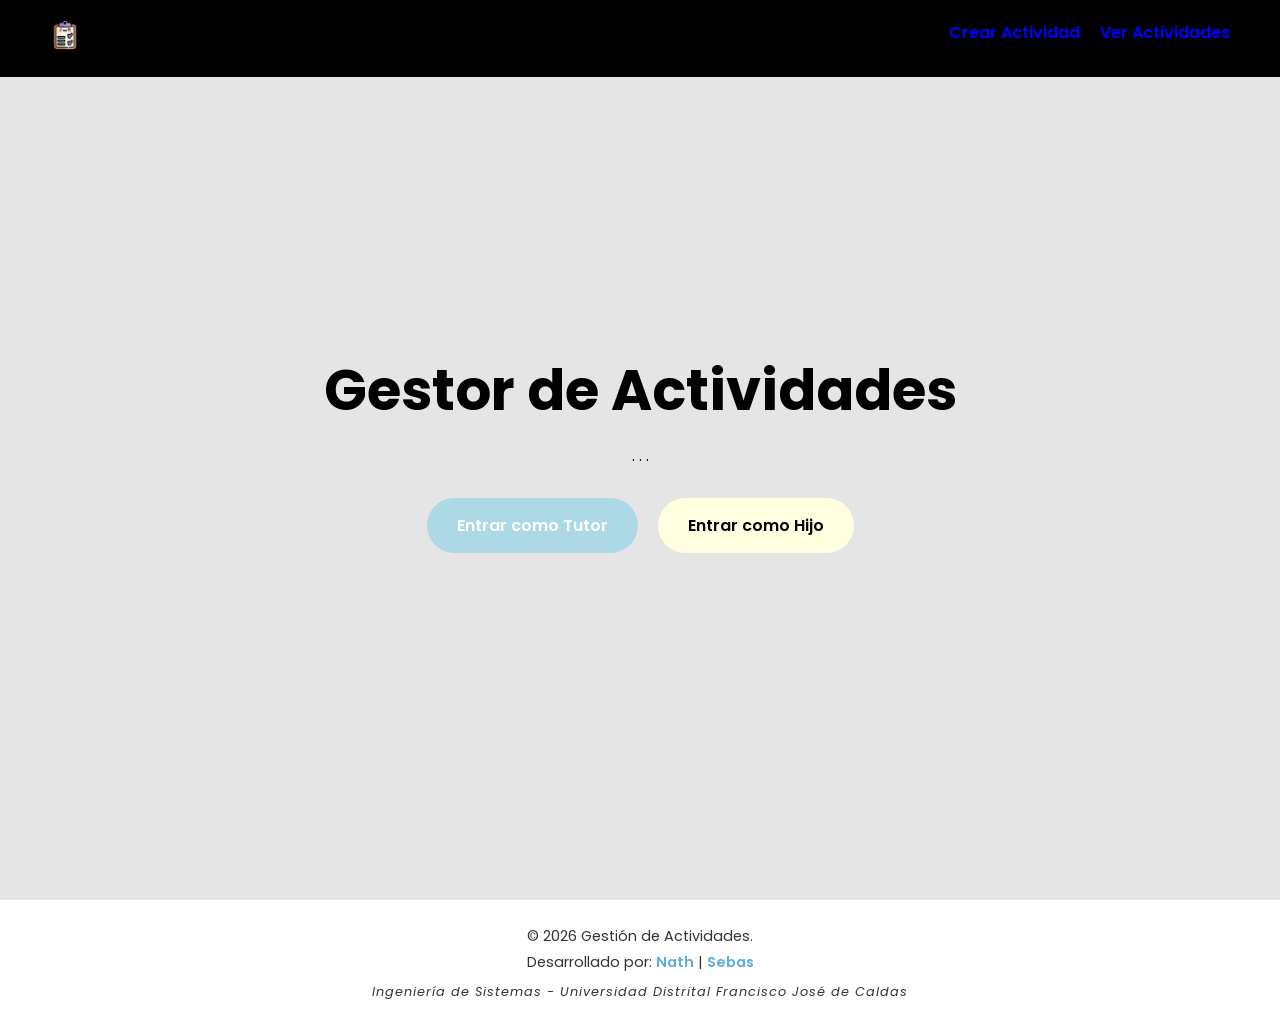
<file: Taller4-FrontEnd/html/index.html>
<!DOCTYPE html>
<!--
Click nbfs://nbhost/SystemFileSystem/Templates/Licenses/license-default.txt to change this license
Click nbfs://nbhost/SystemFileSystem/Templates/Other/html.html to edit this template
-->

<html lang="es">
<head>
    <meta charset="UTF-8">
    <meta name="viewport" content="width=device-width, initial-scale=1.0">
    <title>Gestión de Actividade</title>
    <link rel="icon" href="Images/icono.png" type="image/png">
    <link rel="stylesheet" href="css/styles.css">
    <link href="https://fonts.googleapis.com/css2?family=Poppins:wght@300;400;600&display=swap" rel="stylesheet">
</head>
<body>

    <!-- Barra de Navegación -->
    <nav class="navbar">
        <div class="nav-logo">
            <img src="Images/icono.png" alt="Icono" class="icon-small">
            <span>Actividades</span>
        </div>
        <ul class="nav-links">
            <li><a href="html/vistaTutor/registrar.html">Crear Actividad</a></li>
            <li><a href="html/vistaTutor/actividades.html">Ver Actividades</a></li>
        </ul>
    </nav>

    <!-- Contenido Principal  -->
    <main class="hero">
        <div class="overlay"></div> <!-- Capa oscura para que el texto resalte -->
        
        <div class="hero-content">
            <h1>Gestor de Actividades</h1>
            <p> . . .</p>
            
            <div class="button-group">
                <a href="html/vistaTutor/actividades.html" class="btn btn-primary">Entrar como Tutor</a>
                <a href="html/vistaHijo/actividades_fecha.html" class="btn btn-secondary">Entrar como Hijo</a>
            </div>
        </div>
    </main>

</body>

<footer class="main-footer">
    <div class="footer-content">
        <p>&copy; 2026 Gestión de Actividades.</p>
        <p class="authors">Desarrollado por: <span>Nath</span> | <span>Sebas</span></p>
        <p class="university">Ingeniería de Sistemas - Universidad Distrital Francisco José de Caldas</p>
    </div>
</footer>
</html>
</file>
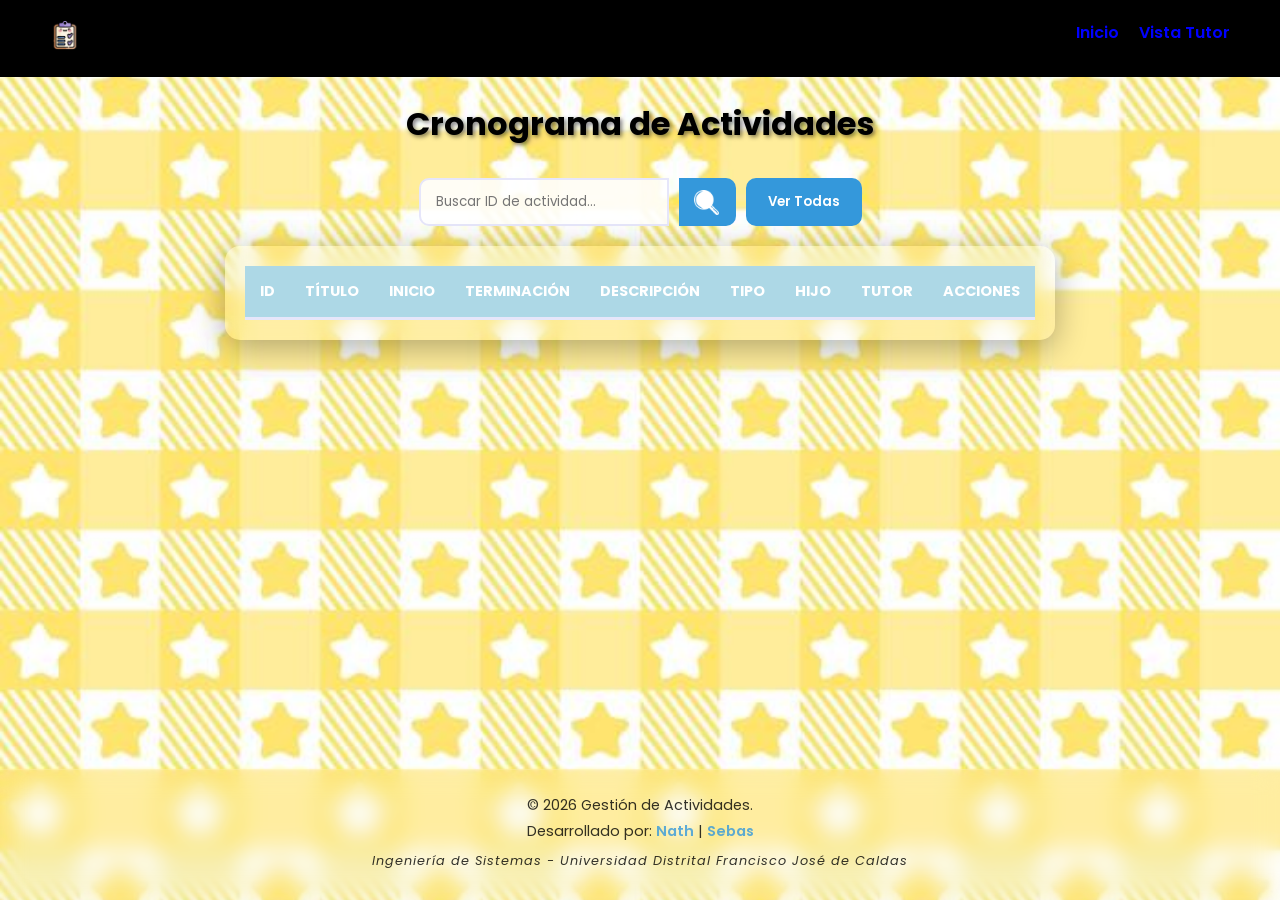
<file: Taller4-FrontEnd/html/html/vistaHijo/actividades_fecha.html>
<!DOCTYPE html>
<!--
Click nbfs://nbhost/SystemFileSystem/Templates/Licenses/license-default.txt to change this license
Click nbfs://nbhost/SystemFileSystem/Templates/Other/html.html to edit this template
-->
<html>
    <head>
        <title>Calendario de Actividades</title>
        <link rel="icon" href="../../Images/icono.png" type="image/png">
        <link rel="stylesheet" href="../../css/styles.css">
        <link href="https://fonts.googleapis.com/css2?family=Poppins:wght@300;400;600&display=swap" rel="stylesheet">
        <meta charset="UTF-8">
        <meta name="viewport" content="width=device-width, initial-scale=1.0">
    </head>
    <body>
        <body class="hijo"> 

            
    <nav class="navbar">
        <div class="nav-logo">
            <img src="../../Images/icono.png" alt="Icono" class="icon-small">
            <span>Actividades</span>
        </div>
        
        <ul class="nav-links">
            <li><a href="../../index.html">Inicio</a></li>
            <li><a href="../vistaTutor/actividades.html">Vista Tutor</a></li>
        </ul>
    </nav>

    <main class="container">
        <h1 class="table-title-hijo">Cronograma de Actividades</h1>
        
                <!-- Buscador por ID -->
        <div class="search-container">
            <input type="number" id="inputIdBuscador" placeholder="Buscar ID de actividad...">
            
            <button id="btnBuscar" class="btn-icon-search">
            <img src="../../Images/Search_icon.png" alt="Buscar">
            </button>
            
            <button id="btnLimpiar" class="btn-clear">Ver Todas</button>
        </div>
        
        <div class="table-wrapper-hijo">
            <table>
                <thead>
                    <tr>
                        <th >ID</th>
                        <th>Título</th>
                        <th>Inicio</th>
                        <th>Terminación</th>
                        <th>Descripción</th>
                        <th>Tipo</th>
                        <th>Hijo</th>
                        <th>Tutor</th>
                        <th>Acciones</th>
                    </tr>
                </thead>
                <tbody id="bodyCalendario">
                    
                </tbody>
            </table>
        </div>
    </main>
            
     <script src="../../js/api.js"></script>
    <script src="../../js/hijo.js"></script>
        
    </body>
    
    <footer class="main-footer">
    <div class="footer-content">
        <p>&copy; 2026 Gestión de Actividades.</p>
        <p class="authors">Desarrollado por: <span>Nath</span> | <span>Sebas</span></p>
        <p class="university">Ingeniería de Sistemas - Universidad Distrital Francisco José de Caldas</p>
    </div>
    </footer>
</html>
</file>
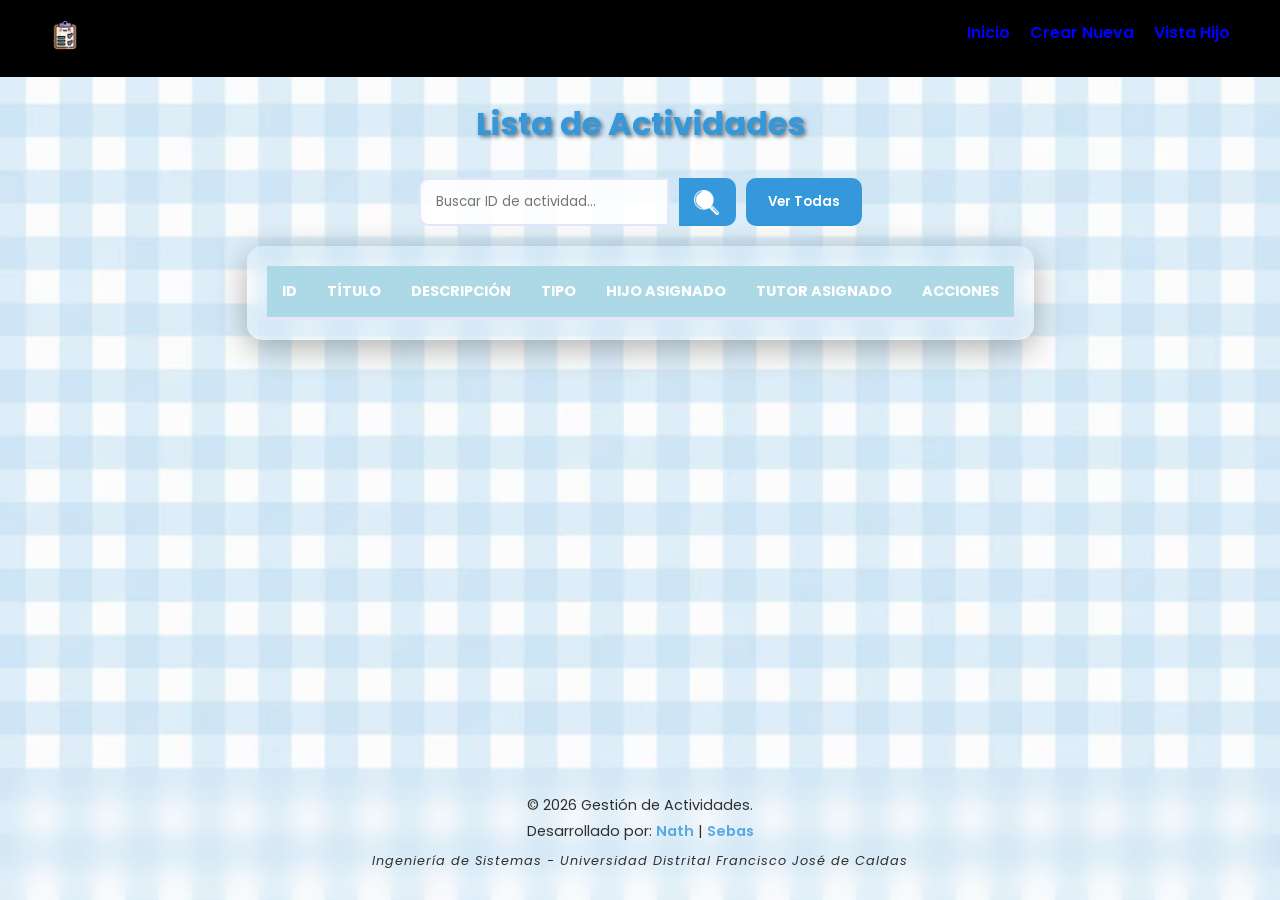
<file: Taller4-FrontEnd/html/html/vistaTutor/actividades.html>
<!DOCTYPE html>
<!--
Click nbfs://nbhost/SystemFileSystem/Templates/Licenses/license-default.txt to change this license
Click nbfs://nbhost/SystemFileSystem/Templates/ClientSide/html.html to edit this template
-->
<html>
    <head>
        <title>Panel del Tutor</title>
        <link rel="icon" href="../../Images/icono.png" type="image/png">
        <link rel="stylesheet" href="../../css/styles.css">
        <link href="https://fonts.googleapis.com/css2?family=Poppins:wght@300;400;600&display=swap" rel="stylesheet">
        <meta charset="UTF-8">
        <meta name="viewport" content="width=device-width, initial-scale=1.0">
    </head>
<body class="dashboard-body">

    <!-- Navbar  -->
    <nav class="navbar">
                <div class="nav-logo">
            <img src="../../Images/icono.png" alt="Icono" class="icon-small">
            <span>Actividades</span>
        </div>
        <ul class="nav-links">
            <li><a href="../../index.html">Inicio</a></li>
            <li><a href="registrar.html">Crear Nueva</a></li>
            <li><a href="../vistaHijo/actividades_fecha.html">Vista Hijo</a></li>
        </ul>
    </nav>

    <main class="container">
        <h1 class="table-title">Lista de Actividades</h1>

        <!-- Buscador por ID -->
        <div class="search-container">
            <input type="number" id="inputIdBuscador" placeholder="Buscar ID de actividad...">
            
            <button id="btnBuscar" class="btn-icon-search">
            <img src="../../Images/Search_icon.png" alt="Buscar">
            </button>
            
            <button id="btnLimpiar" class="btn-clear">Ver Todas</button>
        </div>

        <!-- Tabla de Actividades -->
        <div class="table-wrapper">
            <table id="tablaActividades">
                <thead>
                    <tr>
                        <th>ID</th>
                        <th>Título</th>
                        <th>Descripción</th>
                        <th>Tipo</th>
                        <th>Hijo Asignado</th>
                        <th>Tutor Asignado</th>
                        <th>Acciones</th>
                    </tr>
                </thead>
                <tbody id="bodyActividades">
                    <!-- Los datos se cargan con JS -->
                </tbody>
                
                <!-- Modal de Edición -->
                <div id="modalEditar" class="modal">
                    <div class="modal-content">
                        <span class="close" onclick="cerrarModal()">&times;</span>
                        <h2>Editar Actividad</h2>
                        <form id="formEditar">
                            <!-- Campo oculto para guardar el ID-->
                            <input type="hidden" id="editId">

                            <label>Título</label>
                            <input type="text" id="editTitulo" required>

                            <label>Descripción</label>
                            <textarea id="editDescripcion" required></textarea>

                            <div class="form-grid-mini">
                                <div class="input-group">
                                    <label>Tipo</label>
                                    <select id="editTipo">
                                        <option value="Física">Física</option>
                                        <option value="Acompañamiento">Acompañamiento</option>
                                        <option value="Académica">Académica</option>
                                    </select>
                                </div>
                                <div class="input-group">
                                    <label>ID Hijo</label>
                                    <input type="number" id="editHijo" required>
                                </div>
                            </div>

                            <button type="submit" class="btn-save">Guardar Cambios</button>
                        </form>
                    </div>
                </div>
            </table>
        </div>
    </main>

    <!-- Scripts:  -->
    <script src="../../js/api.js"></script>
    <script src="../../js/tutor.js"></script>
</body>

    <footer class="main-footer">
    <div class="footer-content">
        <p>&copy; 2026 Gestión de Actividades.</p>
        <p class="authors">Desarrollado por: <span>Nath</span> | <span>Sebas</span></p>
        <p class="university">Ingeniería de Sistemas - Universidad Distrital Francisco José de Caldas</p>
    </div>
    </footer>
</html>
</file>
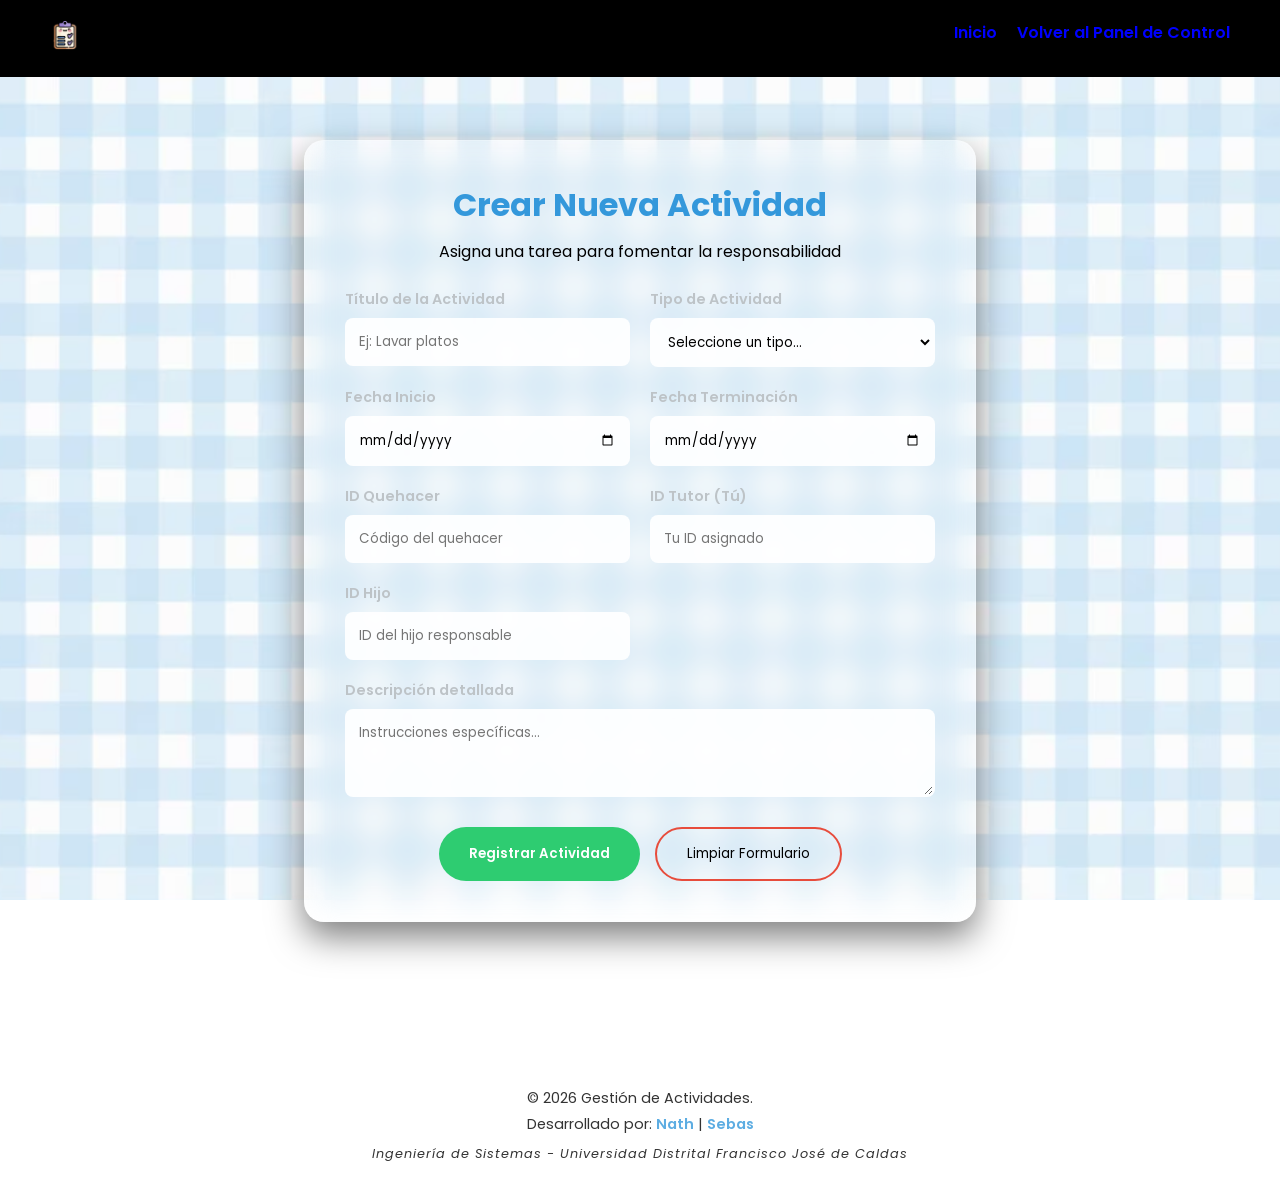
<file: Taller4-FrontEnd/html/html/vistaTutor/registrar.html>
<!DOCTYPE html>
<!--
Click nbfs://nbhost/SystemFileSystem/Templates/Licenses/license-default.txt to change this license
Click nbfs://nbhost/SystemFileSystem/Templates/Other/html.html to edit this template
-->
<html>
    <head>
        <title>Registrar Actividad</title>
        <link rel="icon" href="../..    /Images/icono.png" type="image/png">
        <link rel="stylesheet" href="../../css/styles.css">
        <link rel="stylesheet" href="../../css/formularios.css">
        <link href="https://fonts.googleapis.com/css2?family=Poppins:wght@300;400;600&display=swap" rel="stylesheet">
        <meta charset="UTF-8">
        <meta name="viewport" content="width=device-width, initial-scale=1.0">
    </head>
    <body class="dashboard-body">
        
    <!-- Navbar  -->
    <nav class="navbar">
                <div class="nav-logo">
            <img src="../../Images/icono.png" alt="Icono" class="icon-small">
            <span>Actividades</span>
        </div>
        <ul class="nav-links">
            <li><a href="../../index.html">Inicio</a></li>
            <li><a href="actividades.html">Volver al Panel de Control</a></li>
        </ul>
    </nav>
    
    <!--Formulario-->
    <main class="container">
        <div class="form-wrapper">
            <h2>Crear Nueva Actividad</h2>
            <p>Asigna una tarea para fomentar la responsabilidad</p>
            
            <form id="formRegistrar">
                <div class="form-grid">
                    <!-- Columna 1 -->
                    <div class="input-group">
                        <label>Título de la Actividad</label>
                        <input type="text" id="titulo" required placeholder="Ej: Lavar platos">
                    </div>

                    <div class="input-group">
                        <label>Tipo de Actividad</label>
                        <select id="tipoActividad" >
                            <option value="">Seleccione un tipo...</option>
                            <option value="Física">Física</option>
                            <option value="Acompañamiento">Acompañamiento</option>
                            <option value="Académica">Académica</option>
                        </select>
                    </div>

                    <div class="input-group">
                        <label>Fecha Inicio</label>
                        <input type="date" id="fechaInicio" >
                    </div>

                    <div class="input-group">
                        <label>Fecha Terminación</label>
                        <input type="date" id="fechaTerminacion" >
                    </div>

                    <!-- Columna 2  -->
                    <div class="input-group">
                        <label>ID Quehacer</label>
                        <input type="number" id="idQuehacer"  placeholder="Código del quehacer">
                    </div>

                    <div class="input-group">
                        <label>ID Tutor (Tú)</label>
                        <input type="number" id="idTutor" required placeholder="Tu ID asignado">
                    </div>

                    <div class="input-group">
                        <label>ID Hijo</label>
                        <input type="number" id="idHijo" required placeholder="ID del hijo responsable">
                    </div>
                </div>

                <div class="input-group full-width">
                    <label>Descripción detallada</label>
                    <textarea id="descripcion" rows="3"  placeholder="Instrucciones específicas..."></textarea>
                </div>

                <div class="button-group-form">
                    <button type="submit" class="btn-submit">Registrar Actividad</button>
                    <button type="reset" class="btn-reset">Limpiar Formulario</button>
                </div>
            </form>
        </div>
    </main>
           
    </body>
    <footer class="main-footer">
    <div class="footer-content">
        <p>&copy; 2026 Gestión de Actividades.</p>
        <p class="authors">Desarrollado por: <span>Nath</span> | <span>Sebas</span></p>
        <p class="university">Ingeniería de Sistemas - Universidad Distrital Francisco José de Caldas</p>
    </div>
</footer>
</html>
</file>
<file: Taller4-FrontEnd/html/css/styles.css>
/*
Click nbfs://nbhost/SystemFileSystem/Templates/Licenses/license-default.txt to change this license
Click nbfs://nbhost/SystemFileSystem/Templates/ClientSide/css.css to edit this template
*/
/* 
    Created on : 2/05/2026, 5:48:54 p. m.
    Author     : nath
*/

/* Configuración General */
* {
    margin: 0;
    padding: 0;
    box-sizing: border-box;
    font-family: 'Poppins', sans-serif;
}

/* Fondo de Imagen */
body {
    display: flex;
    flex-direction: column;
    min-height: 100vh; /* Obliga al cuerpo a medir al menos el alto de la pantalla */
    margin: 0;
}

.hero {

    height: 100vh;
    background-size: cover;
    background-position: center;
    position: relative;
    display: flex;
    justify-content: center; 
    align-items: center;     
}

.hijo{
    height: 100vh;
    background-image: url('../Images/background.jpg');
    background-size: cover;
    background-position: center;
    position: relative;
    display: flex;
    justify-content: center; 
    align-items: center;     
    
    
}


.overlay {
    position: absolute;
    top: 0; left: 0;
    width: 100%; height: 100%;
    background: rgba(0, 0, 0, 0.1);
}

/* Barra de Navegación */
.navbar {
    position: fixed;
    top: 0; width: 100%;
    display: flex;
    justify-content: space-between;
    padding: 20px 50px;
    background: activecaption;
    backdrop-filter: blur(10px); 
    z-index: 1000;
}

.nav-links {
    display: flex;
    list-style: none;
    gap: 20px;
}

.nav-links a {
    text-decoration: none;
    color: blue;
    font-weight: 600;
}

/* Contenido */
.hero-content {
    position: relative;
    z-index: 1;
    text-align: center;
    color: black;
}

.hero-content h1 {
    font-size: 3.5rem;
    margin-bottom: 10px;
}

/* Grupo de Botones */
.button-group {
    margin-top: 30px;
    display: flex;
    gap: 20px; 
    justify-content: center;
}

.btn {
    padding: 15px 30px;
    text-decoration: none;
    border-radius: 30px;
    font-weight: 600;
    transition: transform 0.3s ease;
}

.btn:hover {
    transform: scale(1.05); 
}

.btn-primary { background-color: lightblue; color: white; }
.btn-secondary { background-color: lightyellow; color: black; }

.icon-small { width: 30px; height: 30px; margin-right: 10px; }

/* Estilos para el Footer */
.main-footer {
    width: 100%;
    padding: 25px 0;
    background: rgba(255, 255, 255, 0.05); 
    backdrop-filter: blur(12px); 
    border-top: 1px solid rgba(255, 255, 255, 0.1);
    color: black;
    text-align: center;
    position: relative; 
    margin-top: auto;
}

.footer-content p {
    font-size: 0.9rem;
    margin-bottom: 5px;
    opacity: 0.8;
}

.authors span {
    font-weight: 600;
    color: #3498db; 
}

.university {
    font-style: italic;
    font-size: 0.8rem !important;
    margin-top: 10px;
    letter-spacing: 1px;
}

/* Contenedor de lista de actividades */
.container {
    padding: 100px 20px;
    max-width: 1200px;
    margin: 0 auto;
    text-align: center;
    flex: 1; 
    display: flex;
    flex-direction: column;
}

.table-title {
    color: #3498db;
    margin-bottom: 30px;
    text-shadow: 2px 2px 4px rgba(0,0,0,0.5);
}

.table-title-hijo{
    color: black;
    margin-bottom: 30px;
    text-shadow: 2px 2px 4px rgba(0,0,0,0.5);
}

/* Diseño de la Tabla */
.table-wrapper {
    background: rgba(255, 255, 255, 0.1);
    backdrop-filter: blur(10px);
    border-radius: 15px;
    padding: 20px;
    box-shadow: 0 8px 32px rgba(0, 0, 0, 0.3);
    overflow-x: auto;
}
.table-wrapper-hijo {
    background: rgba(255, 255, 255, 0.1);
    backdrop-filter: blur(10px);
    border-radius: 15px;
    padding: 20px;
    box-shadow: 0 8px 32px rgba(0, 0, 0, 0.3);
    overflow-x: auto;
}


table {
    width: 100%;
    border-collapse: collapse;
    color: white;
}

th {
    background-color: lightblue; 
    padding: 15px;
    text-transform: uppercase;
    font-size: 0.9rem;
    border-bottom: 3px solid lavender; 
}

/* Líneas  entre filas */
td {
    padding: 12px;
    border-bottom: 3px solid lavender; 
    text-align: center;
}


/* Efecto hover en filas */
tr:hover {
    background: rgba(230, 230, 255, 0.1); 
}

/* Botones de acción dentro de la tabla */
.btn-edit { color: #f1c40f; cursor: pointer; margin-right: 10px; border:none; background:none; }
.btn-delete { color: #e74c3c; cursor: pointer; border:none; background:none; }

/* Buscador */
.search-container {
    margin-bottom: 20px;
    display: flex;
    justify-content: center;
    gap: 10px;
}

.search-container input {
    padding: 10px;
    border-radius: 5px;
    border: none;
    width: 250px;
}

/* Fondo Tutor*/
.dashboard-body {

    background-image: url('../Images/background_tutor.png'); 
    background-size: cover;
    background-position: center;
    background-attachment: fixed; 
    min-height: 100vh;
    display: flex;
    flex-direction: column;
}

/*  Borde y estilo del input buscador  */
#inputIdBuscador {
    padding: 12px 15px;
    border-radius: 10px 0 0 10px; /* Redondeado  */
    border: 2px solid lavender;    
    background: rgba(255, 255, 255, 0.9);
    outline: none;
    transition: border-color 0.3s;
}

#inputIdBuscador:focus {
    border-color: lavender; /* El borde cambia al hacer clic */
}

.btn-icon-search {
    background-color: #3498db;
    border: 2px solid #3498db;
    border-left: none; /* Une el botón con el input */
    padding: 5px 15px;
    border-radius: 0 10px 10px 0; /* Redondeado solo a la derecha */
    cursor: pointer;
    display: flex;
    align-items: center;
    transition: background 0.3s;
}

.btn-icon-search:hover {
    background-color: lightblue;
}

.btn-icon-search img {
    width: 25px;  
    height: 25px;
    filter: brightness(0) invert(1); /* Vuelve el icono blanco si es negro */
}

/*Boton del tutor de ver todas*/
.btn-clear {
    background-color: #3498db;
    color: white;
    border: 2px solid #3498db;
    padding: 10px 20px;
    border-radius: 10px;
    cursor: pointer;
    font-weight: 600;
    transition: all 0.3s ease; 
}

/* Efecto ahover de vertodas*/
.btn-clear:hover {
    background-color: lightblue;
    box-shadow: 0 0 10px rgba(255, 255, 255, 0.2); 
    transform: translateY(-2px); 
}

 /* color letra de las actividades*/
table tbody td {
    color: black; 
    font-weight: 500; 
}

/* Color de las actividades cuando estan sobre ellas*/
table tbody tr:hover {
    background-color: rgba(173, 216, 230, 0.2); 
    transition: background-color 0.3s ease;
}

/*Estilos del formulario de editar*/

/* El contenedor del modal  */
.modal {
    display: none;
    position: fixed;
    z-index: 2000;
    left: 0;
    top: 0;
    width: 100%;
    height: 100%;
    background-color: rgba(0, 0, 0, 0.6);
    backdrop-filter: blur(8px); /* Desenfoque de fondo */
}

/* El cuadro blanco/cristal del formulario */
.modal-content {
    background: rgba(255, 255, 255, 0.9); /* Blanco casi opaco para leer mejor */
    margin: 5% auto;
    padding: 30px;
    border-radius: 20px;
    width: 450px;
    box-shadow: 0 15px 35px rgba(0,0,0,0.4);
    position: relative;
    color: #333;
    font-family: 'Poppins', sans-serif;
}

.close {
    position: absolute;
    right: 20px; top: 15px;
    font-size: 24px;
    font-weight: bold;
    color: #e74c3c;
    cursor: pointer;
    transition: transform 0.3s;
}

.close:hover { transform: scale(1.2); }

/* Título del Modal */
.modal-content h2 {
    color: #2c3e50;
    margin-bottom: 20px;
    border-bottom: 2px solid #3498db;
    display: inline-block;
    padding-bottom: 5px;
}

/* Organizar los campos uno debajo del otro */
#formEditar {
    display: flex;
    flex-direction: column;
    gap: 15px; /* Espacio entre cada campo */
    text-align: left;
}

/* Estilo para los Labels */
#formEditar label {
    font-weight: 600;
    font-size: 0.9rem;
    color: #555;
    margin-bottom: -10px; /* Pegar el label al input */
}

/* Estilo para los Inputs dentro del modal */
#formEditar input, 
#formEditar select, 
#formEditar textarea {
    padding: 12px;
    border: 1px solid #ddd;
    border-radius: 8px;
    font-size: 1rem;
    outline: none;
    transition: border-color 0.3s;
}

#formEditar input:focus {
    border-color: #3498db;
}

/* El botón de guardar cambios */
.btn-save {
    background: #2ecc71;
    color: white;
    border: none;
    padding: 15px;
    border-radius: 10px;
    font-weight: bold;
    cursor: pointer;
    margin-top: 10px;
    transition: 0.3s;
}

.btn-save:hover {
    background: #27ae60;
    box-shadow: 0 5px 15px rgba(46, 204, 113, 0.4);
}


/* Vista del hijo*/

/* Fondo específico para el listado por fechas */
.calendario-body {
    background-image: url('../Images/fondo-calendario.jpg'); 
    background-size: cover;
    background-position: center;
    background-attachment: fixed;
    min-height: 100vh;
    display: flex;
    flex-direction: column;
}

/* Botón de Comentar */
.btn-comment {
    background-color: #f39c12; /* Color naranja */
    color: white;
    border: none;
    padding: 8px 12px;
    border-radius: 5px;
    cursor: pointer;
    font-size: 0.85rem;
    transition: 0.3s;
}

.btn-comment:hover {
    background-color: #e67e22;
    transform: scale(1.05);
}
</file>
<file: Taller4-FrontEnd/html/css/formularios.css>
/*
Click nbfs://nbhost/SystemFileSystem/Templates/Licenses/license-default.txt to change this license
Click nbfs://nbhost/SystemFileSystem/Templates/ClientSide/css.css to edit this template
*/
/* 
    Created on : 2/05/2026, 5:55:20 p. m.
    Author     : nath
*/

/* Contenedor del Formulario */
.form-wrapper {
    background: rgba(255, 255, 255, 0.1);
    backdrop-filter: blur(15px);
    border: 1px solid rgba(255, 255, 255, 0.2);
    border-radius: 20px;
    padding: 40px;
    width: 100%;
    max-width: 800px;
    margin: 40px auto;
    color: black;
    box-shadow: 0 15px 35px rgba(0,0,0,0.5);
}

.form-wrapper h2 {
    font-size: 2rem;
    color: #3498db;
    margin-bottom: 10px;
}

/* Cuadrícula para los campos */
.form-grid {
    display: grid;
    grid-template-columns: 1fr 1fr;
    gap: 20px;
    margin-top: 25px;
    text-align: left;
}

.input-group {
    display: flex;
    flex-direction: column;
    gap: 8px;
}

.full-width {
    grid-column: 1 / span 2;
    margin-top: 20px;
    text-align: left;
}

/* Inputs y Selects */
label {
    font-size: 0.9rem;
    font-weight: 600;
    color: #bdc3c7;
}

input, select, textarea {
    padding: 12px;
    background: rgba(255, 255, 255, 0.9);
    border: 2px solid transparent;
    border-radius: 8px;
    font-family: 'Poppins', sans-serif;
    outline: none;
    transition: 0.3s;
}

input:focus, select:focus, textarea:focus {
    border-color: #3498db;
    box-shadow: 0 0 8px rgba(52, 152, 219, 0.5);
}

/* Botones del Formulario */
.button-group-form {
    display: flex;
    gap: 15px;
    margin-top: 30px;
    justify-content: center;
}

.btn-submit {
    background: #2ecc71;
    color: white;
    border: none;
    padding: 15px 30px;
    border-radius: 30px;
    font-weight: 600;
    cursor: pointer;
    transition: 0.3s;
}

.btn-submit:hover {
    background: #27ae60;
    transform: scale(1.05);
}

.btn-reset {
    background: transparent;
    color: black;
    border: 2px solid #e74c3c;
    padding: 15px 30px;
    border-radius: 30px;
    cursor: pointer;
}
</file>
